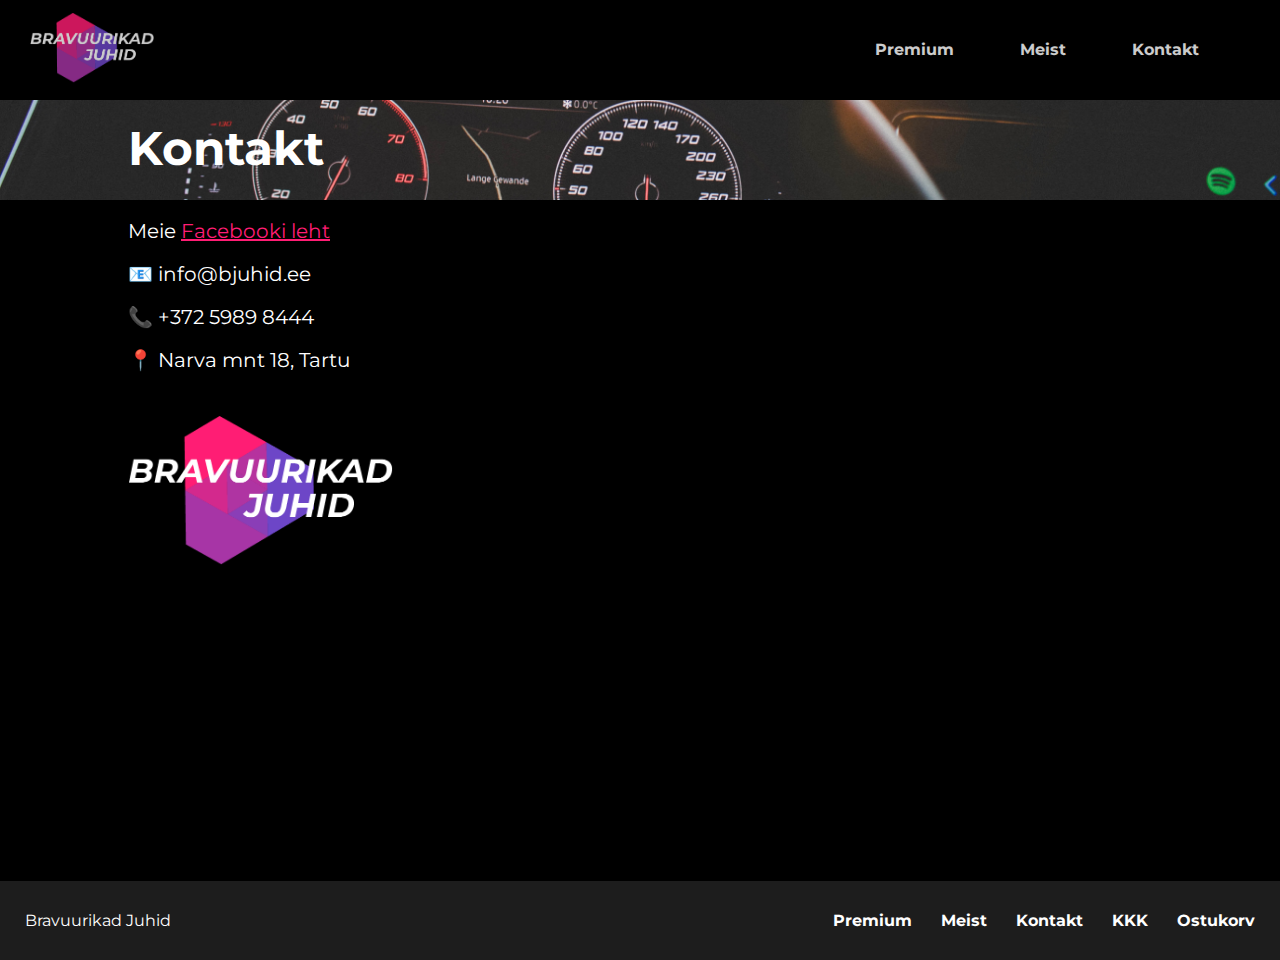
<file: kontakt.html>
<!DOCTYPE html>
<html lang="et">
<head>
    <meta charset="utf-8">
    <meta name="viewport" content="width=device-width, initial-scale=1.0">
	<title>Bravuurikad Juhid - Kontakt</title>
	<link rel="stylesheet" type="text/css" href="css/style.css">
    <link rel="stylesheet" type="text/css" href="css/kontakt.css">
    <script src="js/loading.js"></script>
</head>
<body>
    <div class="page-container">
        <div class="overlay">
            <div class="loader"></div>
        </div>
        <div class="content-wrap">
            <div class="navbar">
                <div class="logo">
                    <a href="index.html"><img src="images/logo.png" class="head_logo" alt="logo"></a> 
                </div>
                <div class="index">
                    <ul>
                        <li><a href="sisu.html">Premium</a></li>
                        <li><a href="meist.html">Meist</a></li>
                        <li><a href="kontakt.html">Kontakt</a></li>
                    </ul>
                </div>
            </div>
            <div class="sisu">
                <div class="mid-banner">
                    <p class=mid_img_txt>Kontakt</p>
                    <img src="images/mid-banner4.jpg" alt="backdrop">
                </div>
                <div class="content">
					<p> Meie <a href="https://www.facebook.com/mart.tender">Facebooki leht</a></p>
					<br>
					<p> 📧 info@bjuhid.ee </p>
					<br>
					<p> 📞 +372 5989 8444 </p>
					<br> 
					<p> 📍 Narva mnt 18, Tartu </p>
					<br>
                    <img src="images/logo.png" class="sub_logo" alt="logo">
                </div>
                <div class="mapouter">
                    <div class="gmap_canvas">
                        <iframe id="gmap_canvas" src="https://maps.google.com/maps?q=Tartu%20%C3%9Clikool%20arvutiteaduste%20instituut&t=&z=15&ie=UTF8&iwloc=&output=embed"></iframe>
                    </div>
                </div>
            </div>
        </div>
    </div>
    <div class="footer">
        <p>Bravuurikad Juhid</p>
        <ul>
            <li><a href="sisu.html">Premium</a></li>
            <li><a href="meist.html">Meist</a></li>
            <li><a href="kontakt.html">Kontakt</a></li>
            <li><a href="kkk.html">KKK</a></li>
            <li><a href="ost.html">Ostukorv</a></li>
        </ul>
    </div>
</body>
</html>
</file>
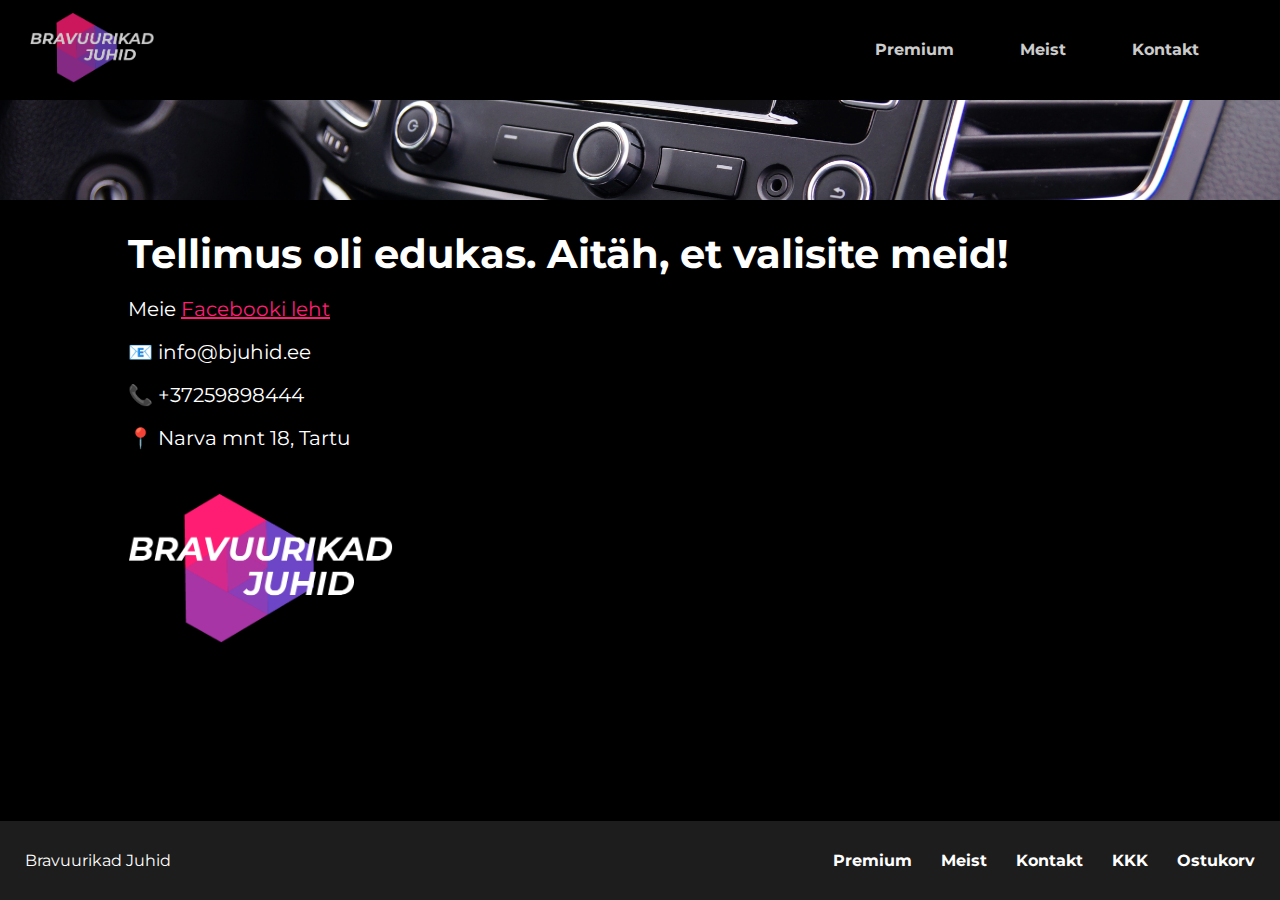
<file: makse.html>
<!DOCTYPE html>
<html lang="et">
<head>
    <meta charset="utf-8">
    <meta name="viewport" content="width=device-width, initial-scale=1.0">
	<title>Bravuurikad Juhid - Makse</title>
	<link rel="stylesheet" type="text/css" href="css/style.css">
    <link rel="stylesheet" type="text/css" href="css/makse.css">
    <script src="js/loading.js"></script>
</head>
<body>
    <div class="page-container">
        <div class="overlay">
            <div class="loader"></div>
        </div>
        <div class="content-wrap">
            <div class="navbar">
                <div class="logo">
                    <a href="index.html"><img src="images/logo.png" class="head_logo" alt="logo"></a> 
                </div>
                <div class="index">
                    <ul>
                        <li><a href="sisu.html">Premium</a></li>
                        <li><a href="meist.html">Meist</a></li>
                        <li><a href="kontakt.html">Kontakt</a></li>
                    </ul>
                </div>
            </div>
            <div class="sisu">
                <div class="mid-banner">
                    <img src="images/mid-banner5.jpg" alt="backdrop">
                </div>
                <div class="content">
                    <h1>Tellimus oli edukas. Aitäh, et valisite meid!</h1>
                    <br>
					<p> Meie <a href="https://www.facebook.com/mart.tender">Facebooki leht</a></p>
					<br>
					<p> 📧 info@bjuhid.ee </p>
					<br>
					<p> 📞 +37259898444 </p>
					<br> 
					<p> 📍 Narva mnt 18, Tartu </p>
					<br>
                    <img src="images/logo.png" class="sub_logo" alt="logo">
                </div>
            </div>
        </div>
    </div>
    <div class="footer">
        <p>Bravuurikad Juhid</p>
        <ul>
            <li><a href="sisu.html">Premium</a></li>
            <li><a href="meist.html">Meist</a></li>
            <li><a href="kontakt.html">Kontakt</a></li>
            <li><a href="kkk.html">KKK</a></li>
            <li><a href="ost.html">Ostukorv</a></li>
        </ul>
    </div>
</body>
</html>
</file>
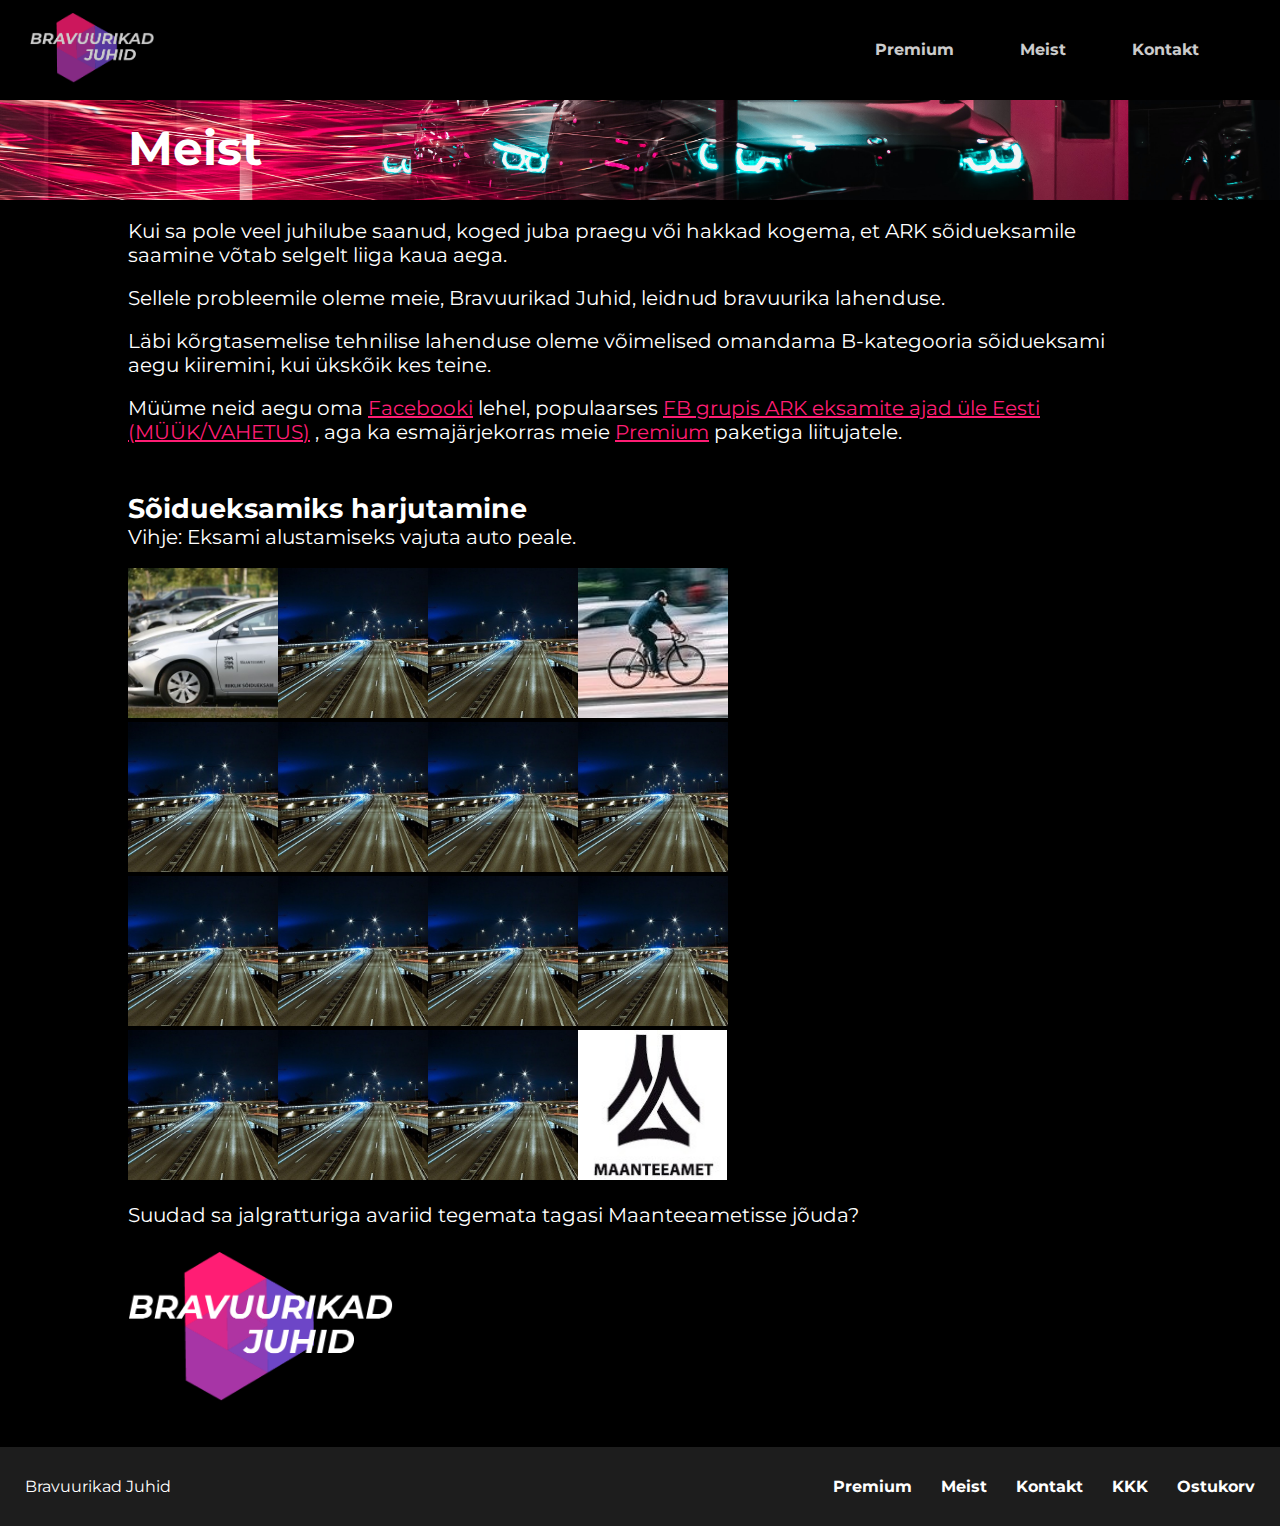
<file: meist.html>
<!DOCTYPE html>
<html lang="et">
<head>
    <meta charset="utf-8">
    <meta name="viewport" content="width=device-width, initial-scale=1.0">
	<title>Bravuurikad Juhid - Meist</title>
	<link rel="stylesheet" type="text/css" href="css/style.css">
    <link rel="stylesheet" type="text/css" href="css/meist.css">
    <script src="js/loading.js"></script>
    <script src="js/game.js"></script>
</head>
<body>
    <div class="page-container">
        <div class="overlay">
            <div class="loader"></div>
        </div>
        <div class="content-wrap">
            <div class="navbar">
                <div class="logo">
                    <a href="index.html"><img src="images/logo.png" class="head_logo" alt="logo"></a> 
                </div>
                <div class="index">
                    <ul>
                        <li><a href="sisu.html">Premium</a></li>
                        <li><a href="meist.html">Meist</a></li>
                        <li><a href="kontakt.html">Kontakt</a></li>
                    </ul>
                </div>
            </div>
            <div class="sisu">
                <div class="mid-banner">
                    <p class=mid_img_txt>Meist</p>
                    <img src="images/mid-banner3.jpg" alt="backdrop">
                </div>
                <div class="content">
                    <div class="split">
                        <div class="left">
                            <p>Kui sa pole veel juhilube saanud, koged juba praegu või hakkad kogema, et ARK sõidueksamile saamine võtab selgelt liiga kaua aega.</p><br>
                            <p>Sellele probleemile oleme meie, Bravuurikad Juhid, leidnud bravuurika lahenduse.</p><br>
                            <p>Läbi kõrgtasemelise tehnilise lahenduse oleme võimelised omandama B-kategooria sõidueksami aegu kiiremini, kui ükskõik kes teine.</p><br>
                            <p>Müüme neid aegu oma <a href="https://www.facebook.com/mart.tender">Facebooki</a> lehel, populaarses <a href="https://www.facebook.com/groups/arkeksamiteajaduleeesti">FB grupis ARK eksamite ajad üle Eesti (MÜÜK/VAHETUS)</a> , aga ka esmajärjekorras meie <a href="sisu.html">Premium</a> paketiga liitujatele.</p><br><br>
                            <img src="images/logo.png" class="sub_logo" alt="logo">
                        </div>
                        <div class="right">
                            <h2>Sõidueksamiks harjutamine</h2>
                            <p>Vihje: Eksami alustamiseks vajuta auto peale.</p><br>
                            <img src="images/car.jpg" id="a11" onclick="liigu(1,1)" alt="playfield"><img src="images/road.jpg" id="a21" onclick="liigu(2,1)" alt="playfield"><img src="images/road.jpg" id="a31" onclick="liigu(3,1)" alt="playfield"><img src="images/cyclist.jpg" id="a41" onclick="liigu(4,1)" alt="playfield"><br>
                            <img src="images/road.jpg" id="a12" onclick="liigu(1,2)" alt="playfield"><img src="images/road.jpg" id="a22" onclick="liigu(2,2)" alt="playfield"><img src="images/road.jpg" id="a32" onclick="liigu(3,2)" alt="playfield"><img src="images/road.jpg" id="a42" onclick="liigu(4,2)" alt="playfield"><br>
                            <img src="images/road.jpg" id="a13" onclick="liigu(1,3)" alt="playfield"><img src="images/road.jpg" id="a23" onclick="liigu(2,3)" alt="playfield"><img src="images/road.jpg" id="a33" onclick="liigu(3,3)" alt="playfield"><img src="images/road.jpg" id="a43" onclick="liigu(4,3)" alt="playfield"><br>
                            <img src="images/road.jpg" id="a14" onclick="liigu(1,4)" alt="playfield"><img src="images/road.jpg" id="a24" onclick="liigu(2,4)" alt="playfield"><img src="images/road.jpg" id="a34" onclick="liigu(3,4)" alt="playfield"><img src="images/ark.jpg" id="a44" alt="playfield"><br><br>
                            <p id="gameInfo">Suudad sa jalgratturiga avariid tegemata tagasi Maanteeametisse jõuda?</p>
                            <img src="images/logo.png" class="sub_logo" alt="logo">
                        </div>
                    </div>
                </div>
            </div>
        </div>
    </div>
    <div class="footer">
        <p>Bravuurikad Juhid</p>
        <ul>
            <li><a href="sisu.html">Premium</a></li>
            <li><a href="meist.html">Meist</a></li>
            <li><a href="kontakt.html">Kontakt</a></li>
            <li><a href="kkk.html">KKK</a></li>
            <li><a href="ost.html">Ostukorv</a></li>
        </ul>
    </div>
</body>
</html>
</file>
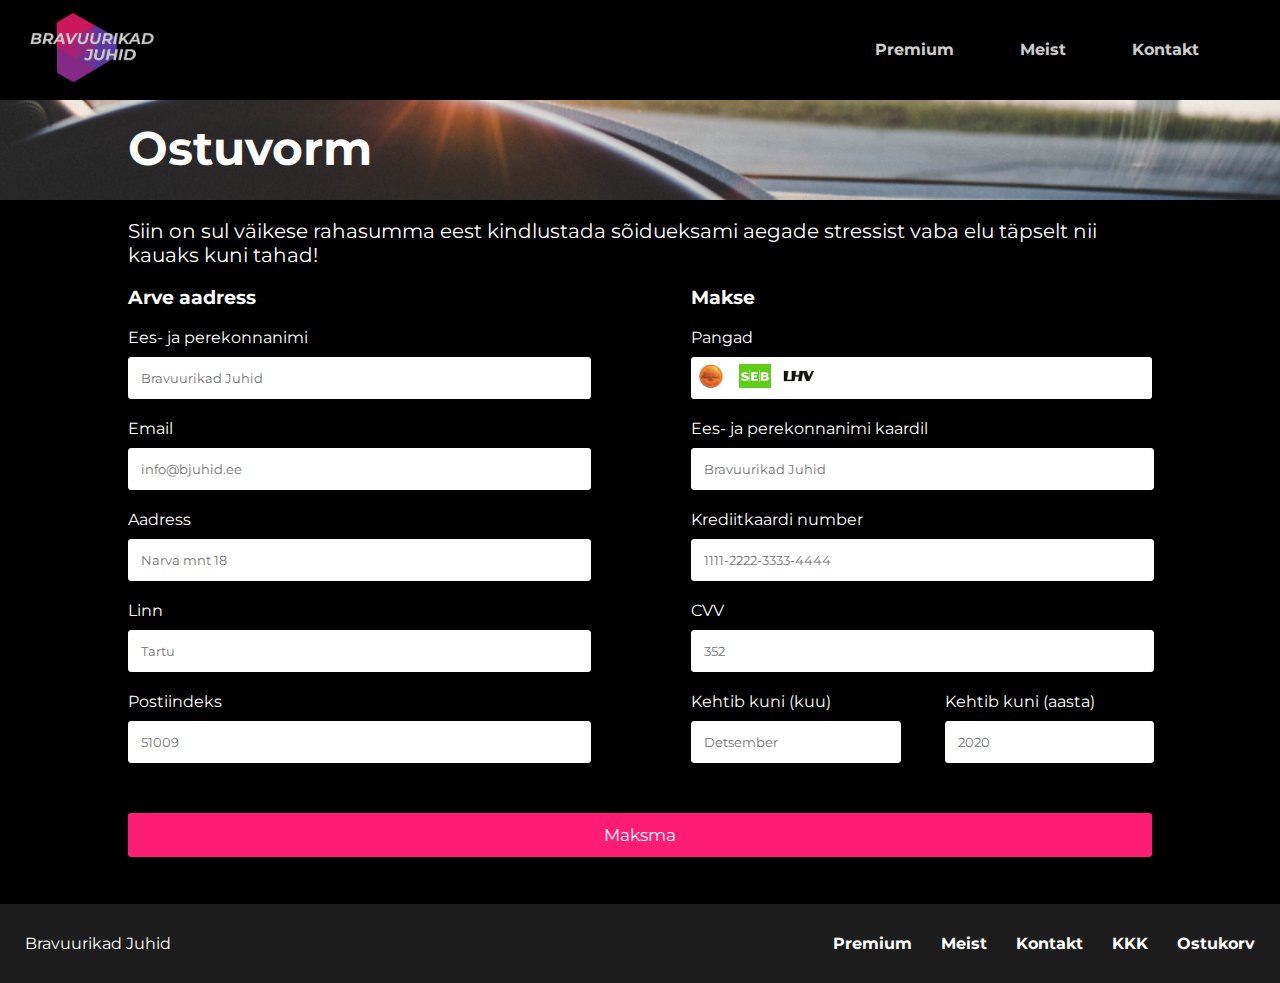
<file: ost.html>
<!DOCTYPE html>
<html lang="et">
<head>
    <meta charset="utf-8">
    <meta name="viewport" content="width=device-width, initial-scale=1.0">
	<title>Bravuurikad Juhid - Ostuvorm</title>
	<link rel="stylesheet" type="text/css" href="css/style.css">
    <link rel="stylesheet" type="text/css" href="css/ost.css">
    <script src="js/loading.js"></script>
</head>
<body>
    <div class="page-container">
        <div class="overlay">
            <div class="loader"></div>
        </div>
        <div class="content-wrap">
            <div class="navbar">
                <div class="logo">
                    <a href="index.html"><img src="images/logo.png" class="head_logo" alt="logo"></a> 
                </div>
                <div class="index">
                    <ul>
                        <li><a href="sisu.html">Premium</a></li>
                        <li><a href="meist.html">Meist</a></li>
                        <li><a href="kontakt.html">Kontakt</a></li>
                    </ul>
                </div>
            </div>
            <div class="sisu">
                <div class="mid-banner">
                    <p class=mid_img_txt>Ostuvorm</p>
                    <img src="images/mid-banner4.jpg" alt="backdrop">
                </div>
                <div class="content">
					<p>Siin on sul väikese rahasumma eest kindlustada sõidueksami aegade stressist vaba elu täpselt nii kauaks kuni tahad!</p>
					<br>
					<div class="vorm">
						<div class="container">
							<div class="tellija">
								<h3>Arve aadress</h3>
								<br>
								<label for="fname"><i class="fa fa-user"></i> Ees- ja perekonnanimi</label>
								<input type="text" id="fname" name="firstname" placeholder="Bravuurikad Juhid">
								<label for="email"><i class="fa fa-envelope"></i> Email</label>
								<input type="text" id="email" name="email" placeholder="info@bjuhid.ee">
								<label for="adr"><i class="fa fa-address-card-o"></i> Aadress</label>
								<input type="text" id="adr" name="address" placeholder="Narva mnt 18">
								<label for="city"><i class="fa fa-institution"></i> Linn</label>
								<input type="text" id="city" name="city" placeholder="Tartu">
								<label for="zip">Postiindeks</label>
								<input type="text" id="zip" name="zip" placeholder="51009">
							</div>
							<div class="makse">
								<h3>Makse</h3>
								<br>
								<label for="fname">Pangad</label>
								<div class="icon-container">
									<img src="images/swedbank.png" alt="swedbank">
									<img src="images/seb.png" alt="seb">
									<img src="images/lhv.png" alt="lhv">
								</div>
								<label for="cname">Ees- ja perekonnanimi kaardil</label>
								<input type="text" id="cname" name="cardname" placeholder="Bravuurikad Juhid">
								<label for="ccnum">Krediitkaardi number</label>
								<input type="text" id="ccnum" name="cardnumber" placeholder="1111-2222-3333-4444">
								<label for="cvv">CVV</label>
								<input type="text" id="cvv" name="cvv" placeholder="352">
								<div class="kuu">
									<label for="expmonth">Kehtib kuni (kuu)</label>
									<input type="text" id="expmonth" name="expmonth" placeholder="Detsember">
								</div>
								<div class="aasta">
									<label for="expyear">Kehtib kuni (aasta)</label>
									<input type="text" id="expyear" name="expyear" placeholder="2020">
								</div>
							</div>
							<div class="nupp">
								<label class="nupp_lbl"><input type="submit" value="Maksma" class="btn" onclick="location.href='makse.html';" ></label>
							</div>			
                		</div>
					</div>
				</div>
            </div>
		</div>
	</div>
	<div class="footer">
        <p>Bravuurikad Juhid</p>
        <ul>
            <li><a href="sisu.html">Premium</a></li>
            <li><a href="meist.html">Meist</a></li>
            <li><a href="kontakt.html">Kontakt</a></li>
			<li><a href="kkk.html">KKK</a></li>
			<li><a href="ost.html">Ostukorv</a></li>
        </ul>
    </div>
</body>
</html>
</file>
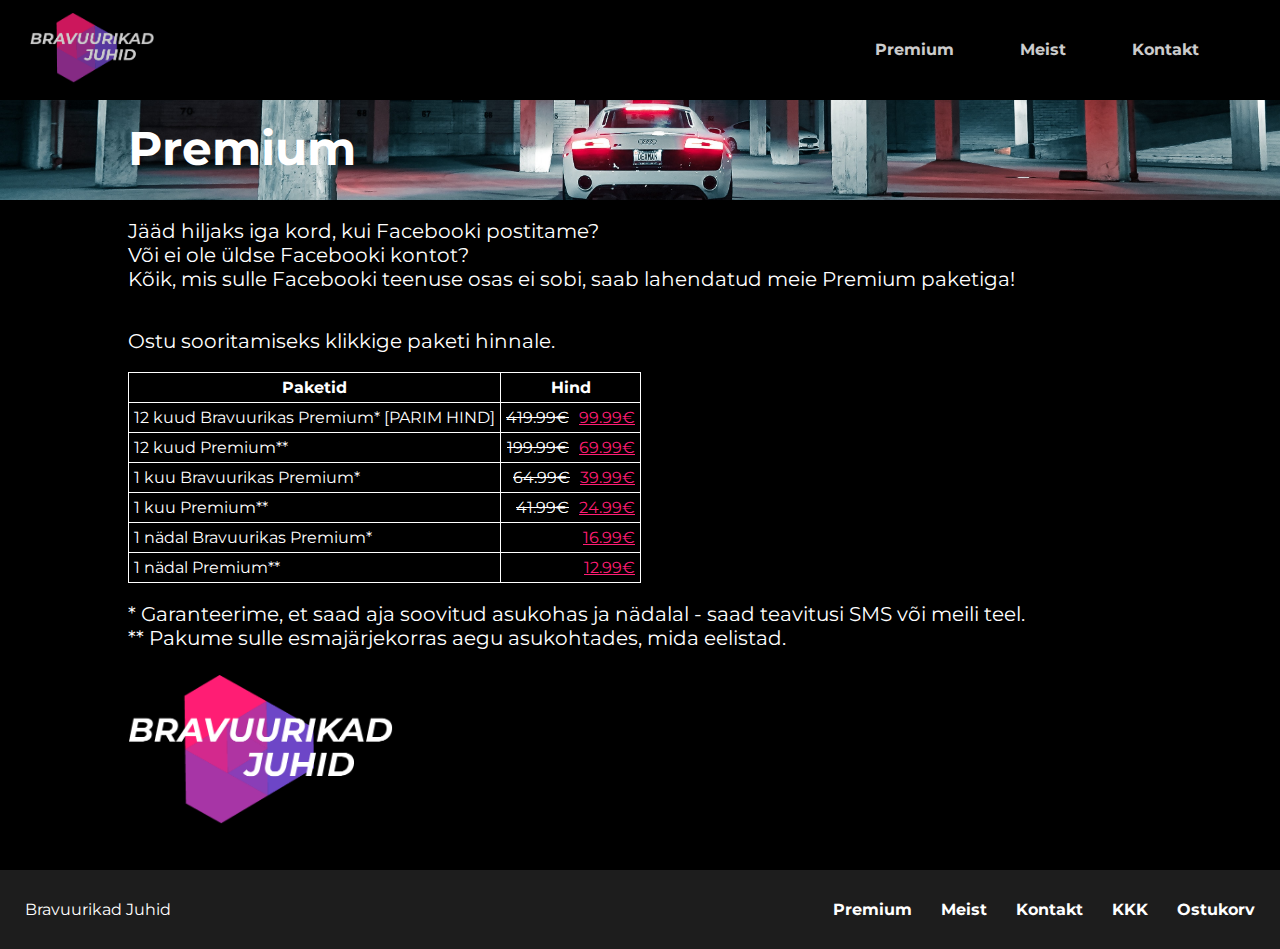
<file: sisu.html>
<!DOCTYPE html>
<html lang="et">
<head>
    <meta charset="utf-8">
    <meta name="viewport" content="width=device-width, initial-scale=1.0">
	<title>Bravuurikad Juhid</title>
	<link rel="stylesheet" type="text/css" href="css/style.css">
    <link rel="stylesheet" type="text/css" href="css/sisu.css">
    <script src="js/loading.js"></script>
</head>
<body>
    <div class="page-container">
        <div class="overlay">
            <div class="loader"></div>
        </div>
        <div class="content-wrap">
            <div class="navbar">
                <div class="logo">
                    <a href="index.html"><img src="images/logo.png" class="head_logo" alt="logo"></a> 
                </div>
                <div class="index">
                    <ul>
                        <li><a href="sisu.html">Premium</a></li>
                        <li><a href="meist.html">Meist</a></li>
                        <li><a href="kontakt.html">Kontakt</a></li>
                    </ul>
                </div>
            </div>
            <div class="sisu">
                <div class="mid-banner">
                    <p class=mid_img_txt>Premium</p>
                    <img src="images/mid-banner1.jpg" alt="backdrop">
                </div>
                <div class="content">
                    <p>Jääd hiljaks iga kord, kui Facebooki postitame?</p>
					<p>Või ei ole üldse Facebooki kontot?</p>
					<p>Kõik, mis sulle Facebooki teenuse osas ei sobi, saab lahendatud meie Premium paketiga!</p>
                    <br>
                    <br>
                    <p>Ostu sooritamiseks klikkige paketi hinnale.</p>
                    <br>
					<table>
						<tr>
							<th>Paketid</th>
							<th>Hind</th>
						</tr>
						<tr>
							<td>12 kuud Bravuurikas Premium* [PARIM HIND]</td>
							<td class="price"><del class="old_price">419.99€</del><a href="ost.html">99.99€</a></td>
						</tr>
						<tr>
							<td>12 kuud Premium**</td>
							<td class="price"><del class="old_price">199.99€</del><a href="ost.html">69.99€</a></td>
						</tr>
						<tr>
							<td> 1 kuu Bravuurikas Premium*</td>
							<td class="price"><del class="old_price">64.99€</del><a href="ost.html">39.99€</a></td>
						</tr>
						<tr>
							<td> 1 kuu Premium**</td>
							<td class="price"><del class="old_price">41.99€</del><a href="ost.html">24.99€</a></td>
						</tr>
						<tr>
							<td> 1 nädal Bravuurikas Premium*</td>
							<td class="price"><a href="ost.html">16.99€</a></td>
						</tr>
						<tr>
							<td> 1 nädal Premium**</td>
							<td class="price"><a href="ost.html">12.99€</a></td>
						</tr>
                    </table>
                    <br>
                    <p>* Garanteerime, et saad aja soovitud asukohas ja nädalal - saad teavitusi SMS või meili teel.</p>
                    <p>** Pakume sulle esmajärjekorras aegu asukohtades, mida eelistad.</p>
					<img src="images/logo.png" class="sub_logo" alt="logo">
                </div>
            </div>
        </div>
    </div>
    <div class="footer">
        <p>Bravuurikad Juhid</p>
        <ul>
            <li><a href="sisu.html">Premium</a></li>
            <li><a href="meist.html">Meist</a></li>
            <li><a href="kontakt.html">Kontakt</a></li>
            <li><a href="kkk.html">KKK</a></li>
            <li><a href="ost.html">Ostukorv</a></li>
        </ul>
    </div>
</body>
</html>
</file>
<file: css/style.css>
/* font ja muu üleüldine */
@import url('https://fonts.googleapis.com/css2?family=Montserrat:ital,wght@0,100;0,200;0,300;0,400;0,500;0,600;0,700;0,800;0,900;1,100;1,200;1,300;1,400;1,500;1,600;1,700;1,800;1,900&display=swap');
*{
	font-family: "Montserrat";
    margin: 0px 0px 0px 0px;
}
body{
    background-color: black;
    position: relative;
}

/* kõigi lehtede sisu basic kujundus */
.content {
	padding-top: 15px;
	padding-left: 10vw;
	padding-right: 10vw;
	padding-bottom: 40px;
	color: white;
}
.content a{
	color: #ff1d74;
}
.content p{
	font-size: 15pt;
}
.content h1{
	padding-top: 10px;
	font-size: 30pt;
	font-weight: bold; 
}
.content h2{
	padding-top: 10px;
	font-size: 20pt;
	font-weight: bold; 
}
.page-container{
    position: relative;
    min-height: 100vh;
}
.content-wrap{
    padding-bottom: 80px;    
}
.content a{
	color: #ff1d74;
}

/* NAVBAR */
.navbar{
	background-color: black; 
	opacity: 0.8;
	height: 100px;
	width: 100%;
	position: fixed;
	z-index: 1000;
}
/* LINGID NAVBARIL */
.index ul{
	list-style-type: none;
	padding-top: 40px;
	padding-right: 50px;
	float: right;
}
.index ul li{
	display: inline-block;
}
.index ul li a{
	font-weight: bold;
	text-decoration: none;
	font-size: 12pt;
    color: white;
	padding: 10px 30px;
    border: 1px solid black;
}
.index ul li a:hover{
	background-color: #d9d9d9;
	color: black;
	transition: 0.6s ease;
}
/* LOGO */
.logo{
	float: left;
	padding-top: 13px;
	padding-left: 30px;
    font-size: 30pt;
    color: white;
    text-decoration: none;
}
.head_logo{
    height: 70px;
}
.sub_logo{
	height: 150px;
	padding-top: 25px;
}

/* SISU */
.sisu{
    padding-top: 100px;
}
.page-container{
    position: relative;
    min-height: 100vh;
}
.content-wrap{
    padding-bottom: 80px;    
}

/* pealkiri ja mid-banner */
.mid-banner img{
	width: 100%;
	height: 100px;
    object-fit: cover;
    position: relative;
}
.mid_img_txt{
	position: absolute;
	left: 10%;
	right: 90%;
	padding-top: 20px;
	color: white;
    font-size: 35pt;
    font-weight: 700;
	text-align: center;
    z-index: 999;
    display: inline-block;
}

/* FOOTER */
.footer{
	background-color: #1d1d1d;
	overflow: hidden;
	bottom: 0;
	left: 0;
    position: absolute;
    width: 100%;
}
.footer p{
	font-size: 12pt;
    color: white;
	padding-left: 25px;
    padding-top: 30px;
    padding-bottom: 30px;
	float: left;
}
.footer ul{
	float: right;
	text-align: center;
	padding-top: 30px;
}
.footer ul li{
	display: block;
	padding-right: 25px;
	display: inline-block;
}
.footer ul li a{
	font-weight: bold;
	font-size: 12pt;
	color: white;
	text-decoration: none;
	transition: 0.6s ease;
}
.footer ul li a:hover{
	color: #5e5e5e;
}

/* mobiili jaoks NAVBARi ja FOOTERi muutmine */
@media only screen and (max-width:766px){
    .navbar, .index{
        height: 160px;
    }
    .logo{
        float: none;
        left: 50%;
        padding: inherit;
        padding-top: 20px;
        display: table;
        margin: 0 auto;
        height: 50px;
    }
    .index ul{
        float: none;
        padding-top: 25px;
        display: table;
    }
    .index ul li a{
        padding: 10px 15px;
        border: none;
    }
    .sisu{
        padding-top: 160px;
    }
    .footer ul{
        padding-top: 0px;
        padding-bottom: 30px;
    }
    .content-wrap{
        padding-bottom: 160px;    
    }
}

/* LOADER */
.loader{
    position: fixed;
    left: 50%;
    top: 50%;
    z-index: 9999;
    width: 100%;
    height: 100%;
}
.loader{
    margin: -75px 0 0 -75px;
    border: 16px solid #f3f3f3;
    border-top: 16px solid #6d46c7;
    border-bottom: 16px solid  #ff1d74;
    border-radius: 50%;
    width: 120px;
    height: 120px;
    -webkit-animation: spin 2s linear infinite;
    animation: spin 2s linear infinite;
}
.overlay{
    position: fixed;
    width: 100%;
    height: 100%;
    top: 0;
    left: 0;
    z-index: 9998;
    background-color: rgba(0, 0, 0, 0.7);
}
@-webkit-keyframes spin {
    0% { -webkit-transform: rotate(0deg); }
    100% { -webkit-transform: rotate(360deg); }
}
@keyframes spin {
    0% { transform: rotate(0deg); }
    100% { transform: rotate(360deg); }
  }
.loader.hidden{
    opacity: 0;
    visibility: hidden;
}
.overlay.hidden{
    opacity: 0;
    visibility: hidden;
}
</file>
<file: css/kontakt.css>
/* mid banneri asukoht */
.mid-banner img{
    object-position: 20% 80%;
}

/* kaart */
.mapouter{
    position: relative;
    text-align: right;
    height: 270px;
    width: 100%;
	filter: saturate(0%);
	transition-duration: 0.5s; 
}
.mapouter:hover{
    filter: saturate(100%); 
}
.gmap_canvas{
    overflow: hidden;
    background: none !important;
    height: 300px;
    width: 100%;
}
.gmap_canvas iframe{
    width: 100%;
    height: 300px;
    border: none;
    padding: 0px;
}
</file>
<file: css/makse.css>
/* mid banneri asukoht */
.mid-banner img{
    object-position: 0% 46%;
}
</file>
<file: css/meist.css>
/* mid banneri asukoht*/
.mid-banner img{
	object-position: 33% 67%;
}

/* eksami mängu piltide suurus */
.content img{
	height: 150px;
}

/* lehe pooleks jagamine piisavalt suure ekraani puhul */
@media only screen and (max-width:1800px){
	.left .sub_logo{
		display: none;
	}
}
@media only screen and (min-width:1801px){
    .split{
		display: flex;
	}
	.left, .right{
		flex: 50%;
		vertical-align: text-top;
	}
	.right{
		text-align: center;
	}
	.right .sub_logo{
		display: none;
	}
}
@media only screen and (max-width:800px){
    .right{
        display: none;
    }
}
</file>
<file: css/ost.css>
/* Jagab kaheks makse ja tellija info */
.makse, .aasta{
	float: right;
	display: block;
	width: 45%;
}
.tellija, .kuu{
	float: left;
	display: block;
	width: 45%;
}
.aasta, .kuu{
	margin-bottom: 20px;
}

/* nupu suurus ja esitlusviis */
.nupp input{
	width: 100%
}
.nupp{
    display: inline-block;
    width: 100%;
    height: 60px;
}
.btn{
	background-color:#ff1d74;
	color: white;
	padding: 12px;
	margin: 10px 0;
	margin-bottom: 60px;
	border: none;
	width: 80%;
	border-radius: 3px;
	cursor: pointer;
	font-size: 17px;
}
.btn:hover{
	background-color: #6d46c7;
	transition: 0.6s ease;
}

/* kogu ostuvorm*/
.container{
	width: 100%;
	color: white; 
}

/* inputi boxi kujundus */
input[type=text] {
	width: 100%;
	margin-bottom: 20px;
	padding: 12px 0px 12px 0px;
	border: 1px solid white;
	border-radius: 3px;
}
input::-webkit-input-placeholder{ /* WebKit browsers */
	padding: 12px;
}
input:-moz-placeholder{ /* Mozilla Firefox 4 to 18 */
	padding: 12px;
}
input::-moz-placeholder{ /* Mozilla Firefox 19+ */
	padding: 12px;
}
input:-ms-input-placeholder{ /* Internet Explorer 10+ */
	padding: 12px;
}

/* kasti nimetuse kujudnus */
label{
	margin-bottom: 10px;
	display: block;
}

/* pangalogode kujudnus */
.icon-container{
	margin-bottom: 20px;
	padding: 7px 0;
	background-color: white;
	width: auto;
	border-radius: 3px;
}
.icon-container img{
	height: 24px;
	width: 40px;
    object-fit: contain;
	position: relative;
}
.icon-container img:hover{
	border: 2px solid black;
	height: 20px;
	width: 46px;
}

/* telefonis ühte inputid üksteise alla */
@media only screen and (max-width:766px){
	.tellija, .kuu, .makse, .aasta{
		float: none;
		display: block;
		width: 100%;
	}
}
</file>
<file: css/sisu.css>
/* mid banneri asukoht */
.mid-banner img{
	object-position: 40% 60%;
}

/* hinnatabel */
table, th, td {
	border-collapse: collapse;
	border: 1px solid white;
	padding: 5px;
}
.price{
	text-align: right;
}
.old_price{
	padding-right: 10px;
}
</file>
